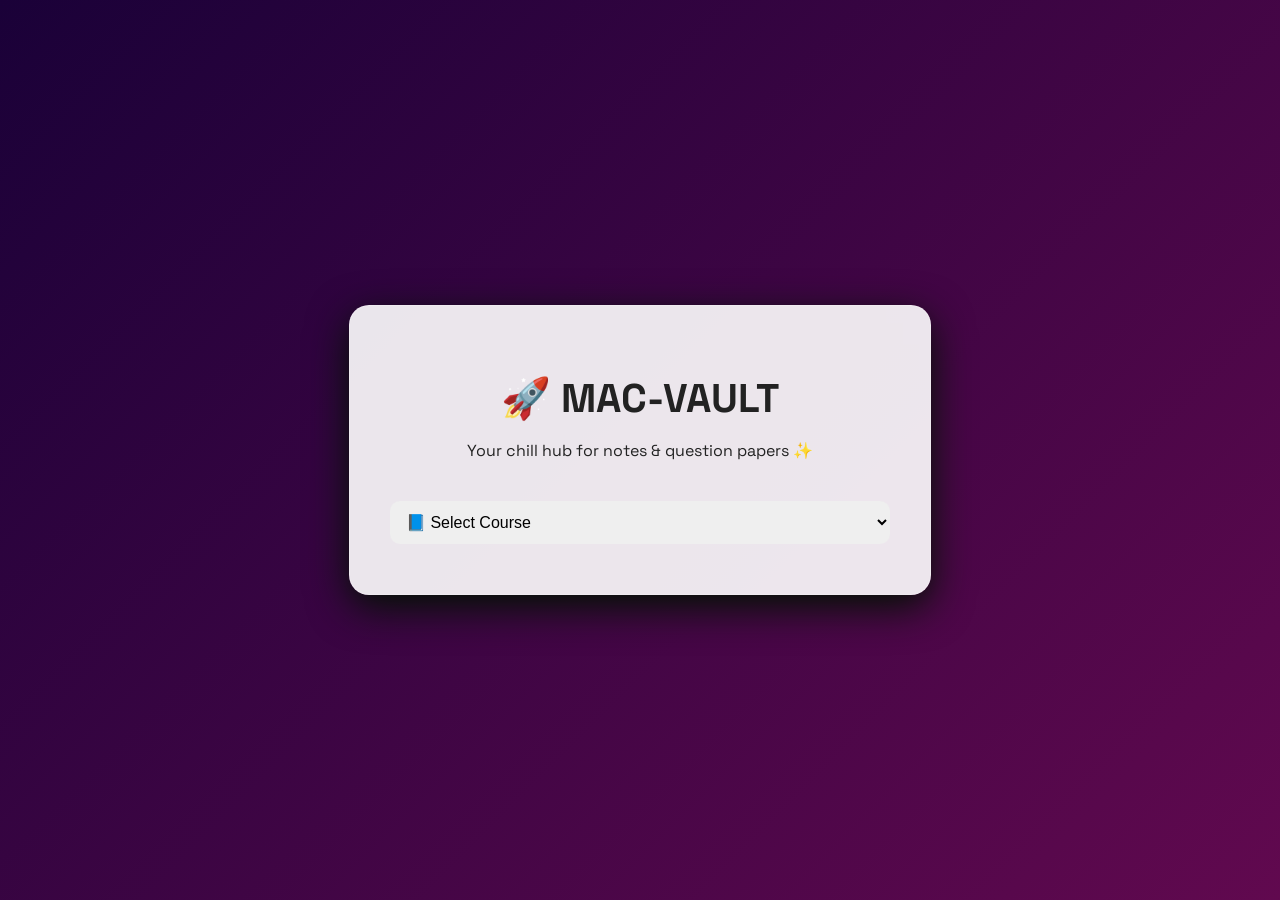
<file: index.html>
<!DOCTYPE html>
<html lang="en">
<head>
  <meta charset="UTF-8">
  <title>NoteVerse</title>
  <link rel="stylesheet" href="style.css">
  <link href="https://fonts.googleapis.com/css2?family=Space+Grotesk:wght@400;600&display=swap" rel="stylesheet">
</head>
<body>
  <div class="main-container">
    <h1>🚀 MAC-VAULT</h1>
    <p>Your chill hub for notes & question papers ✨</p>

    <div class="dropdowns">
      <select id="courseSelect">
        <option value="">📘 Select Course</option>
        <option value="bca">BCA</option>
        <option value="bsc">BBA</option>
        <option value="bcom">B.Com</option>
         <option value="bcom">BT</option>
          <option value="bcom">BA</option>
      </select>

      <select id="semSelect" style="display:none;">
        <option value="">🎓 Select Semester</option>
        <option value="1">S 1</option>
        <option value="2">S 2</option>
        <option value="3">S 3</option>
        <option value="4">S 4</option>
        <option value="5">S 5</option>
        <option value="6">S 6</option>
      </select>

      <button id="nextBtn" style="display:none;">Continue ➡️</button>
    </div>
  </div>

  <script>
    const courseSelect = document.getElementById('courseSelect');
    const semSelect = document.getElementById('semSelect');
    const nextBtn = document.getElementById('nextBtn');

    courseSelect.addEventListener('change', () => {
      semSelect.style.display = courseSelect.value ? 'block' : 'none';
      nextBtn.style.display = 'none';
    });

    semSelect.addEventListener('change', () => {
      nextBtn.style.display = semSelect.value ? 'inline-block' : 'none';
    });

    nextBtn.addEventListener('click', () => {
      const course = courseSelect.value;
      const semester = semSelect.value;
      window.location.href = `subject.html?course=${course}&sem=${semester}`;
    });
  </script>
</body>
</html>
</file>
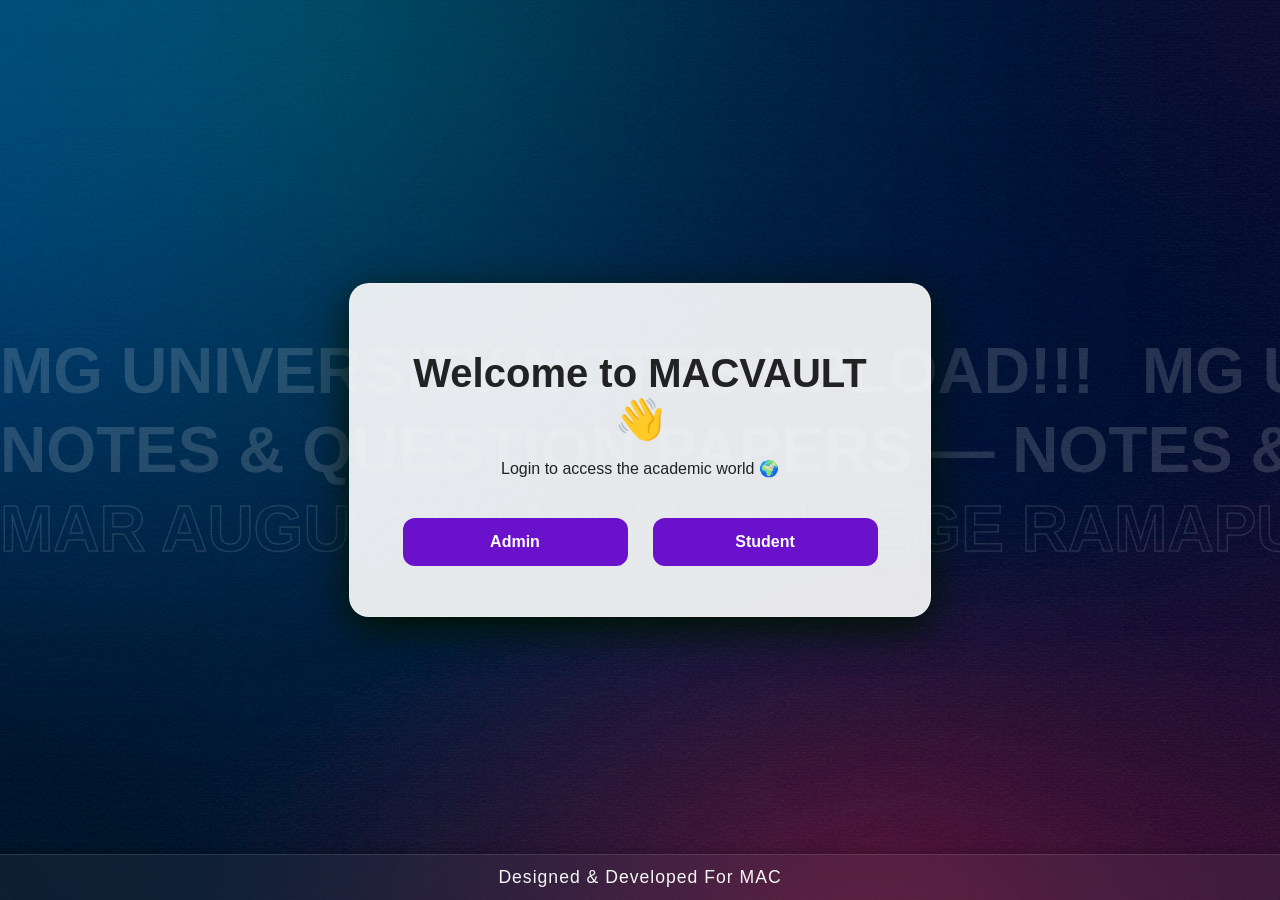
<file: home.html>
<!DOCTYPE html>
<html lang="en">
<head>
  <meta charset="UTF-8">
  <title>NoteVerse Login</title>
  <link rel="stylesheet" href="style.css">
  <style>
    .login-buttons {
      display: flex;
      justify-content: space-around;
      margin-top: 20px;
    }

    .login-buttons button {
      width: 45%;
      background: #6a11cb;
      color: white;
      font-weight: bold;
      padding: 15px;
      border-radius: 12px;
      border: none;
      cursor: pointer;
    }
     footer {
      position: fixed;
      bottom: 0;
      width: 100%;
      background: rgba(255, 255, 255, 0.05);
      backdrop-filter: blur(10px);
      text-align: center;
      padding: 12px;
      font-size: 1.1rem;
      color: whitesmoke;
      letter-spacing: 1px;
      border-top: 1px solid rgba(255, 255, 255, 0.1);
      box-shadow: 0 -2px 10px rgba(0,0,0,0.2);
    }
  </style>
</head>

<body style="background: url('3.jpg') no-repeat center center fixed; background-size: cover;">
  <div class="main-container">
    <h1>Welcome to MACVAULT 👋</h1>
    <p>Login to access the academic world 🌍</p>

    <div class="login-buttons">
      <button onclick="window.location.href='admin_login.html'">Admin</button>
      <button onclick="redirectStudent()">Student</button>
    </div>
  </div>

  <script>
    function redirectStudent() {
      window.location.href = "index.html";
    }
  </script>

  <div class="marquee-container">
    <div class="marquee marquee-solid">
      <span>NOTES & QUESTION PAPERS — NOTES & QUESTION PAPERS — </span>
      
      <span>MG UNIVERSITY NEW NOTES UPLOAD — </span>
    </div>

    

    <div class="marquee-container">
      <div class="marquee marquee-solid">
        <span>MG UNIVERSITY NOTES UPLOAD!!! </span>
        <span>MG UNIVERSITY NEW NOTES UPLOAD — </span>
      </div>
</br>
</br>
</br>
      <div class="marquee marquee-stroke">
        <span>MAR AUGUSTHINOSE COLLEGE RAMAPURAM</span>
        <span>MAR AUGUSTHINOSE COLLEGE RAMAPURAM</span>
      </div>
    </div>
  </div>

<footer>
    Designed & Developed For MAC
  </footer>
</body>
</html>


</body>
</html>
</file>
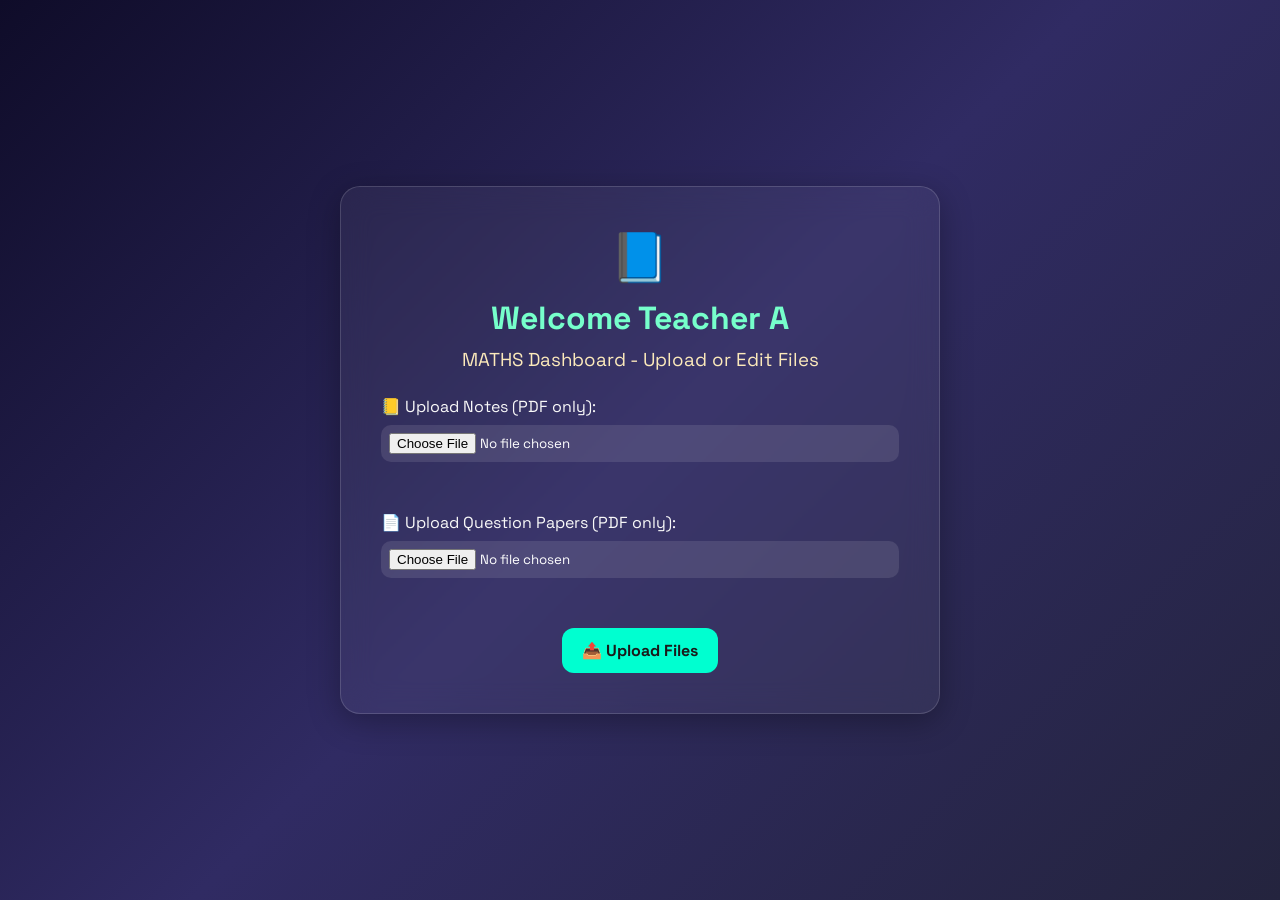
<file: maths_dashboard.html>
<!DOCTYPE html>
<html lang="en">
<head>
  <meta charset="UTF-8" />
  <title>📘 MATHS Dashboard - Teacher A</title>
  <link href="https://fonts.googleapis.com/css2?family=Space+Grotesk:wght@400;600&display=swap" rel="stylesheet">
  <style>
    * {
      margin: 0;
      padding: 0;
      box-sizing: border-box;
      font-family: 'Space Grotesk', sans-serif;
    }

    body {
      background: linear-gradient(135deg, #0f0c29, #302b63, #24243e);
      color: #ffffff;
      min-height: 100vh;
      display: flex;
      align-items: center;
      justify-content: center;
      padding: 20px;
    }

    .dashboard-container {
      background: rgba(255, 255, 255, 0.05);
      backdrop-filter: blur(15px);
      border-radius: 20px;
      padding: 40px;
      width: 90%;
      max-width: 600px;
      box-shadow: 0 8px 32px rgba(0,0,0,0.3);
      border: 1px solid rgba(255, 255, 255, 0.15);
      text-align: center;
      animation: fadeIn 1.2s ease-in-out;
    }

    @keyframes fadeIn {
      from {opacity: 0; transform: translateY(-20px);}
      to {opacity: 1; transform: translateY(0);}
    }

    h1 {
      font-size: 2rem;
      margin-bottom: 10px;
      color: #76ffcb;
    }

    h3 {
      font-weight: 400;
      margin-bottom: 25px;
      color: #fceabb;
    }

    label {
      font-size: 1rem;
      display: block;
      margin-bottom: 8px;
      text-align: left;
      color: #f9f9f9;
    }

    input[type="file"] {
      margin-bottom: 20px;
      padding: 8px;
      width: 100%;
      border-radius: 10px;
      border: none;
      background: rgba(255, 255, 255, 0.1);
      color: #fff;
      cursor: pointer;
    }

    input[type="submit"] {
      background: #00ffd0;
      color: #1a1a1a;
      font-weight: bold;
      padding: 12px 20px;
      border: none;
      border-radius: 12px;
      cursor: pointer;
      font-size: 1rem;
      transition: background 0.3s ease;
    }

    input[type="submit"]:hover {
      background: #4cffc3;
    }

    .icon {
      font-size: 48px;
      margin-bottom: 10px;
      color: #a2ffea;
    }

    .upload-block {
      margin-bottom: 30px;
    }
  </style>
</head>
<body>
  <div class="dashboard-container">
    <div class="icon">📘</div>
    <h1>Welcome Teacher A</h1>
    <h3>MATHS Dashboard - Upload or Edit Files</h3>

    <form action="upload.php" method="post" enctype="multipart/form-data">
      <div class="upload-block">
        <label for="notesFile">📒 Upload Notes (PDF only):</label>
        <input type="file" name="notesFile" id="notesFile" accept=".pdf" required>
      </div>

      <div class="upload-block">
        <label for="qpFile">📄 Upload Question Papers (PDF only):</label>
        <input type="file" name="qpFile" id="qpFile" accept=".pdf" required>
      </div>

      <input type="hidden" name="subject" value="MATHS">
      <input type="submit" value="📤 Upload Files">
    </form>
  </div>
</body>
</html>
</file>
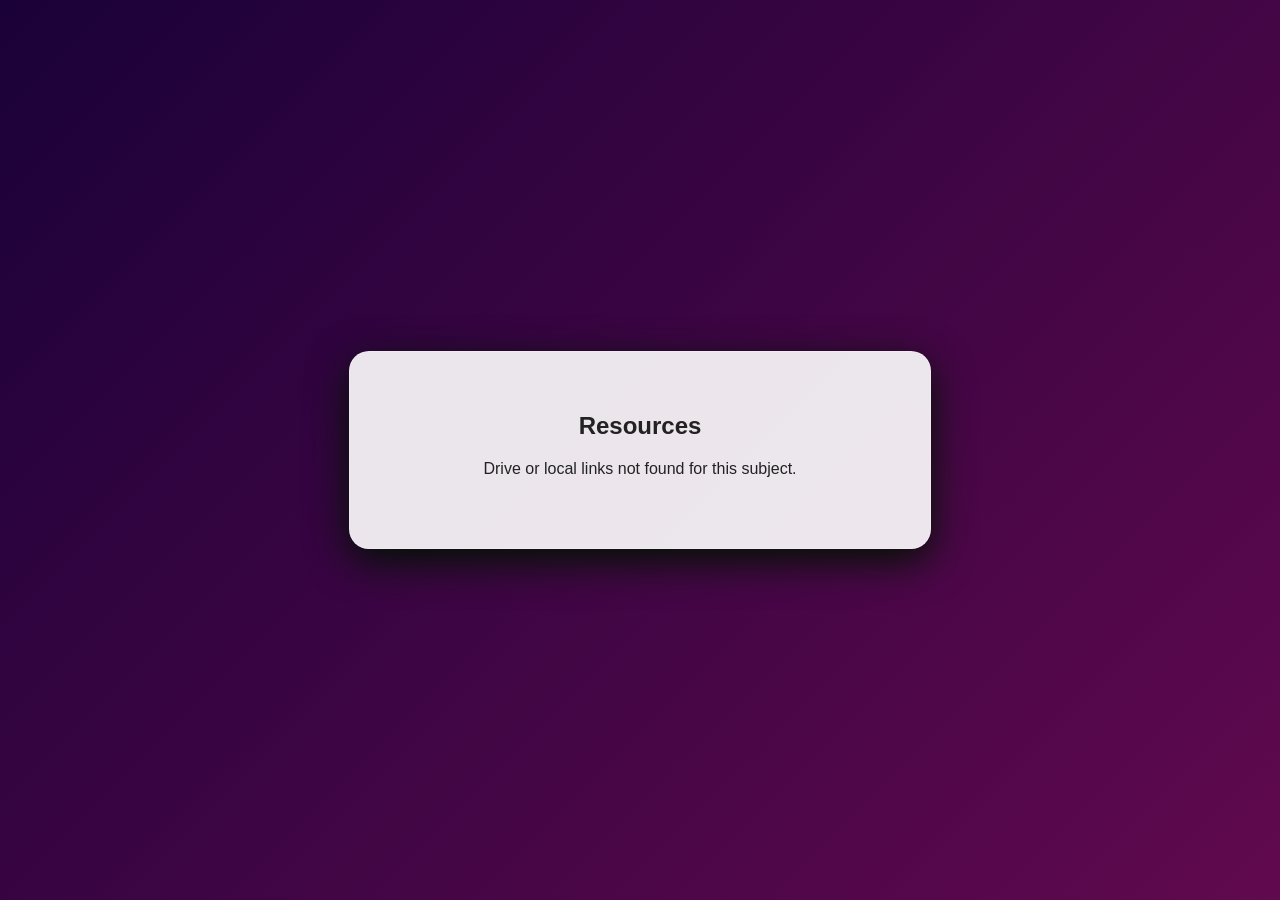
<file: resource.html>
<!DOCTYPE html>
<html lang="en">
<head>
  <meta charset="UTF-8">
  <title>Resources</title>
  <link rel="stylesheet" href="style.css">
  <style>
    .resource-box {
      padding: 20px;
      margin: 10px;
      border: 2px solid #999;
      border-radius: 10px;
      text-align: center;
      font-size: 20px;
      background: #f0f8ff;
      cursor: pointer;
      transition: 0.3s ease;
    }
    .resource-box:hover {
      background: #d1e7ff;
      transform: scale(1.05);
    }
  </style>
</head>
<body>
  <div class="main-container">
    <h2>Resources</h2>
    <div class="dropdowns" id="resources"></div>
  </div>

  <script>
  const params = new URLSearchParams(window.location.search);
  const subject = params.get('subject');

  const googleDriveLinks = {
    "MATHS": {
      notes: "pdfs/bca/sem1/m1.jpg",
      qp: "pdfs/bca/sem1/maths_qp.pdf"
    },
    "CFDP": {
      notes: "pdfs/bca/sem1/cfdp_notes.pdf",
      qp: "pdfs/bca/sem1/cfdp_qp.pdf"
    },
    "ENGLISH": {
      notes: "pdfs/bca/sem1/english_notes.pdf",
      qp: "pdfs/bca/sem1/english_qp.pdf"
    },
    "STATI": {
      notes: "pdfs/bca/sem1/stati_notes.pdf",
      qp: "pdfs/bca/sem1/stati_qp.pdf"
    }
    // Add more subjects similarly
  };

  const links = googleDriveLinks[subject];
  const container = document.getElementById("resources");

  if (links) {
    container.innerHTML = `
      <div class="resource-box" onclick="window.open('${links.notes}', '_blank')">📒 NOTES</div>
      <div class="resource-box" onclick="window.open('${links.qp}', '_blank')">📄 QUESTION PAPER</div>
    `;
  } else {
    container.innerHTML = "<p>Drive or local links not found for this subject.</p>";
  }
</script>

</body>
</html>
</file>
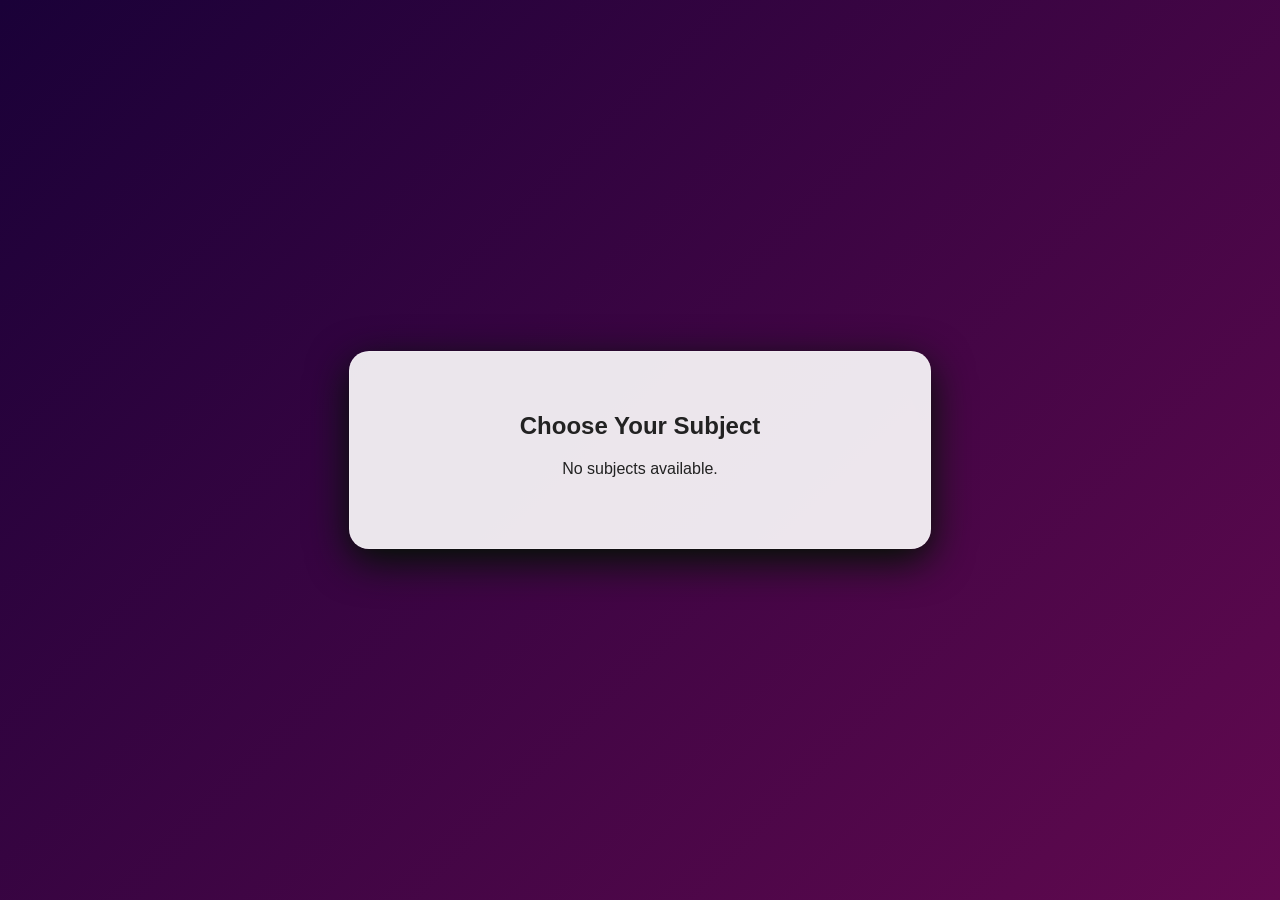
<file: subject.html>
<!DOCTYPE html>
<html lang="en">
<head>
  <meta charset="UTF-8">
  <title>Select Subject</title>
  <link rel="stylesheet" href="style.css">
  <style>
    .subject-box {
      padding: 20px;
      margin: 10px;
      border: 2px solid #ccc;
      border-radius: 10px;
      text-align: center;
      font-size: 18px;
      background: #fdfdfd;
      cursor: pointer;
      transition: 0.3s ease;
    }
    .subject-box:hover {
      background: #e3eaff;
      transform: scale(1.05);
    }
  </style>
</head>
<body>
  <div class="main-container">
    <h2>Choose Your Subject</h2>
    <div id="subjectContainer" class="dropdowns"></div>
  </div>

  <script>
    const urlParams = new URLSearchParams(window.location.search);
    const course = urlParams.get('course');
    const sem = urlParams.get('sem');

    const subjects = {
      bca: {
        1: ["ENGLISH", "CFDP", "MATHS", "STATI"],
        2: ["ENGLISH", "DBMS", "COA", "MATHS"],
        3: ["MICRO", "OS", "GRAPHICS", "DS"],
        4: ["SASE", "ALGORITHM", "LINUX", "PHP"],
        5: ["NETWORK", "IT", "JAVA", "OPEN"]
      }
    };

    const subjectContainer = document.getElementById("subjectContainer");
    if (subjects[course] && subjects[course][sem]) {
      subjects[course][sem].forEach(subject => {
        const div = document.createElement("div");
        div.className = "subject-box";
        div.innerText = subject;
        div.onclick = () => {
          window.location.href = `resource.html?course=${course}&sem=${sem}&subject=${subject}`;
        };
        subjectContainer.appendChild(div);
      });
    } else {
      subjectContainer.innerHTML = "<p>No subjects available.</p>";
    }
  </script>
</body>
</html>
</file>
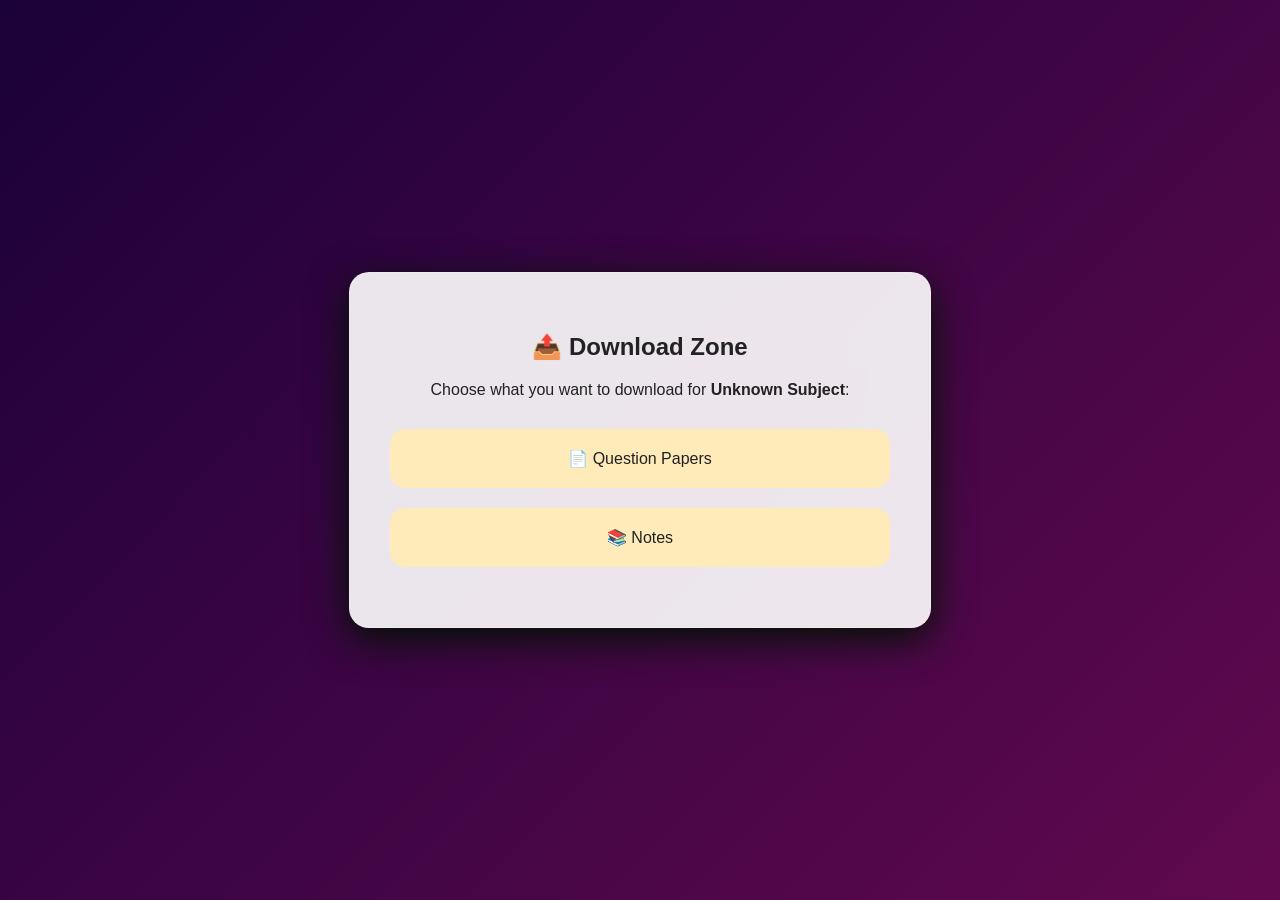
<file: upload.html>
<!DOCTYPE html>
<html>
<head>
  <title>Upload Center</title>
  <link rel="stylesheet" href="style.css">
  <style>
    .upload-box {
      background: #ffeaba;
      padding: 20px;
      margin: 20px 0;
      border-radius: 15px;
      cursor: pointer;
    }
    .upload-box:hover {
      background: #ffd980;
    }
  </style>
</head>
<body>
  <div class="main-container">
    <h2>📤 Download Zone</h2>
    <p>Choose what you want to download for <strong id="subjectName"></strong>:</p>

    <div class="upload-box" onclick="alert('Upload Question Paper (not functional yet)')">
      📄  Question Papers
    </div>

    <div class="upload-box" onclick="alert('Upload Notes (not functional yet)')">
      📚  Notes
    </div>
  </div>

  <script>
    const params = new URLSearchParams(window.location.search);
    document.getElementById("subjectName").innerText = params.get("subject") || "Unknown Subject";
  </script>
</body>
</html>
</file>
<file: style.css>
body {
  margin: 0;
  font-family: 'Space Grotesk', sans-serif;
  background: linear-gradient(135deg, #1a0138  0%, #61094f   100%);
  height: 100vh;
  display: flex;
  justify-content: center;
  align-items: center;
  color: #222;
}

.main-container {
  position: relative;
  z-index: 1;
  text-align: center;
  background: rgba(123, 20, 20, 0.15); /* glassy */
  backdrop-filter: blur(1000px);
  -webkit-backdrop-filter: blur(12px);
  border-radius: 20px;

 
  box-shadow: 0 12px 40px rgba(0, 20, 0, 1.5), 0 5px 15px rgba(0, 0, 0, 0.1);

  padding: 40px;
  width: 90%;
  max-width: 500px;

  /* Optional: Slight 3D transform */

  border: 1px solid rgba(255, 255, 255, 0.2);
}



h1 {
  font-size: 2.5rem;
  margin-bottom: 10px;
}

p {
  font-size: 1rem;
  margin-bottom: 30px;
}

select, button {
  width: 100%;
  padding: 12px;
  margin: 10px 0;
  border-radius: 10px;
  border: none;
  font-size: 1rem;
  transition: all 0.2s ease;
}

select:focus, button:focus {
  outline: none;
  transform: scale(1.02);
}

button {
  background:#149ef3  ;
  color: white;
  font-weight: bold;
  cursor: pointer;
}

button:hover {
  background: #ffd980  ;
}

.marquee-container {
  position: fixed;
  top: 0; left: 0;
  width: 100vw;
  height: 100vh;
  overflow: hidden;
  pointer-events: none; /* so clicks pass through */
  z-index: 0; /* behind your content */
  display: flex;
  flex-direction: column;
  justify-content: center;
  gap: 20px;
}

.marquee {
  white-space: nowrap;
  display: flex;
  font-size: 64px;
  font-weight: 900;
  text-transform: uppercase;
  line-height: 1;
  animation: marqueeMove 20s linear infinite;
  user-select: none;
}

.marquee span {
  padding-right: 3rem; /* spacing between repeats */
}

.marquee-solid {
  color: white;
  animation-duration: 25s;
  opacity: 0.15; /* subtle behind effect */
}

.marquee-stroke {
  color: transparent;
  -webkit-text-stroke: 1.5px white;
  text-stroke: 1.5px white;
  animation-duration: 35s;
  opacity: 0.12;
}

/* Animate left to right continuously */
@keyframes marqueeMove {
  0% {
    transform: translateX(0);
  }
  100% {
    transform: translateX(-50%);
  }
}

/* Make sure your main content container is above this */
.main-container {
  position: relative;
  z-index: 1;
  background: rgba(255 255 255 / 0.9);
  /* your existing styles */
}
</file>
